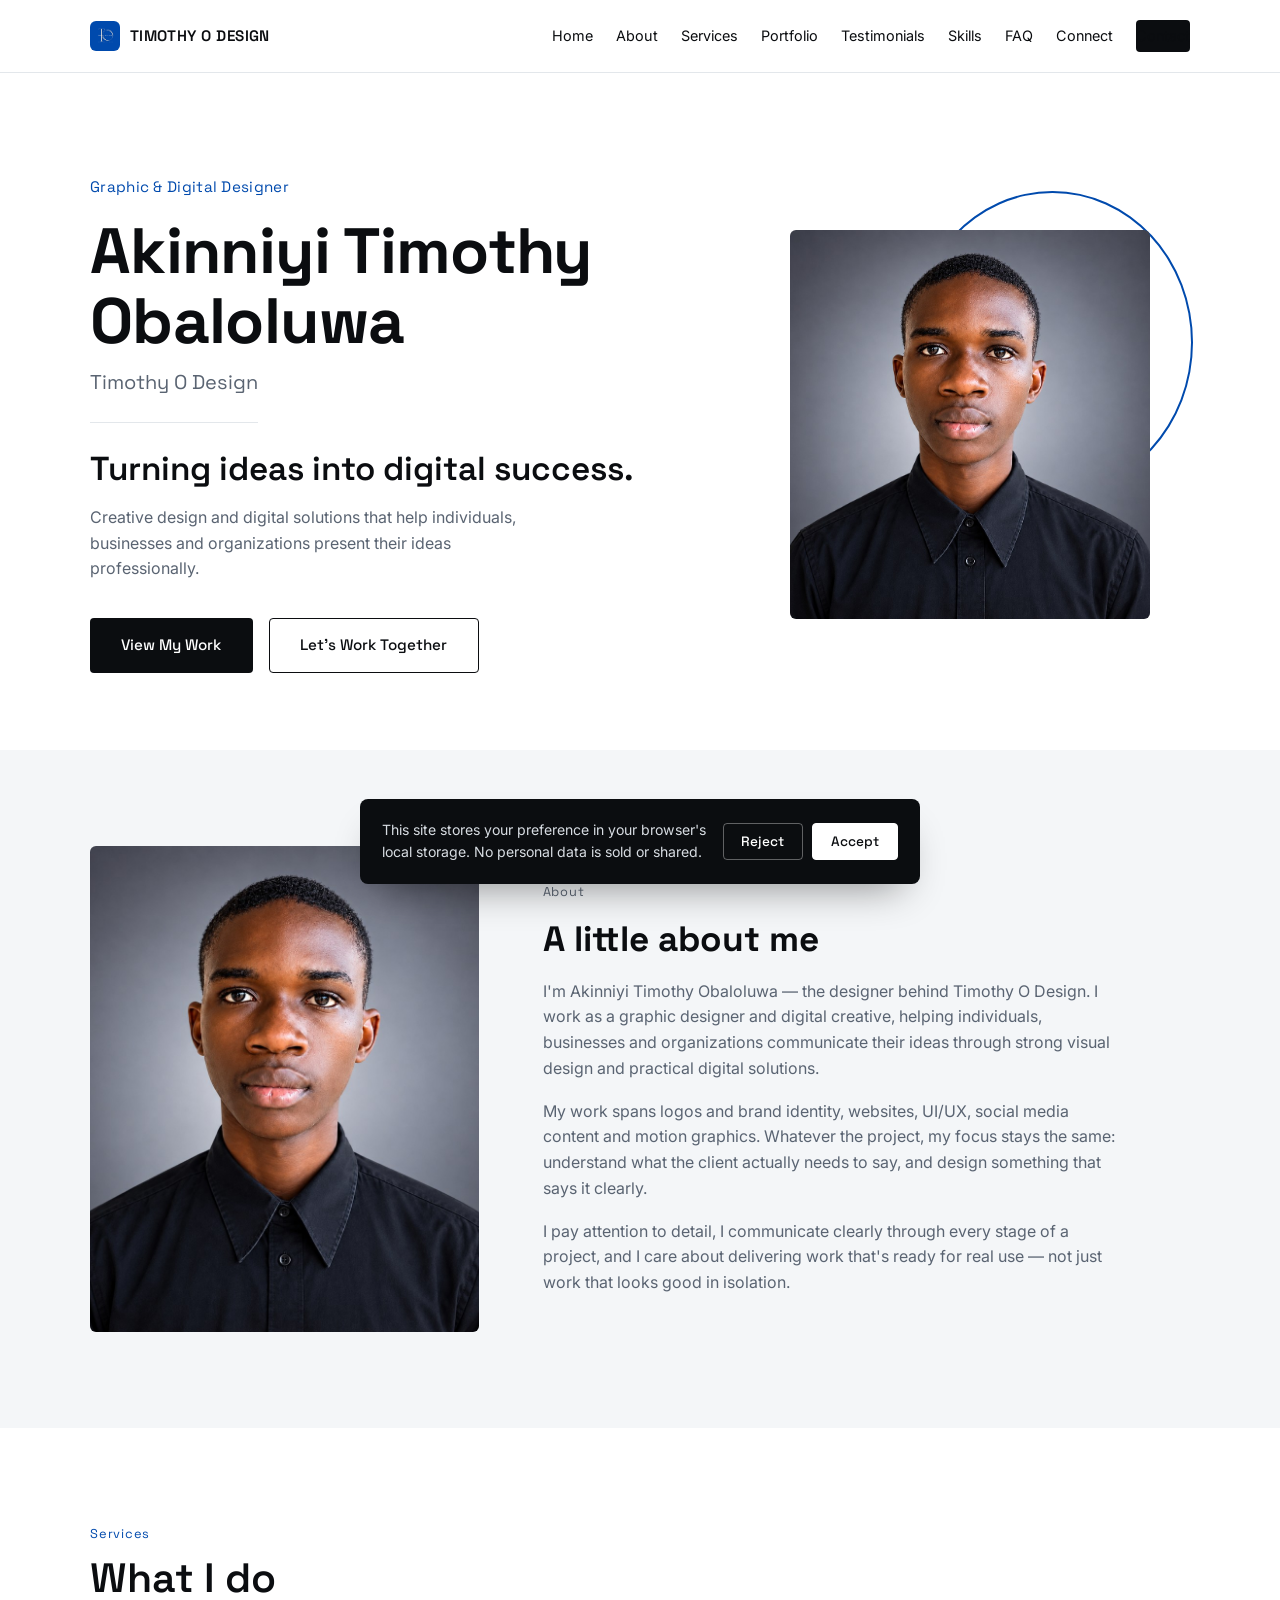
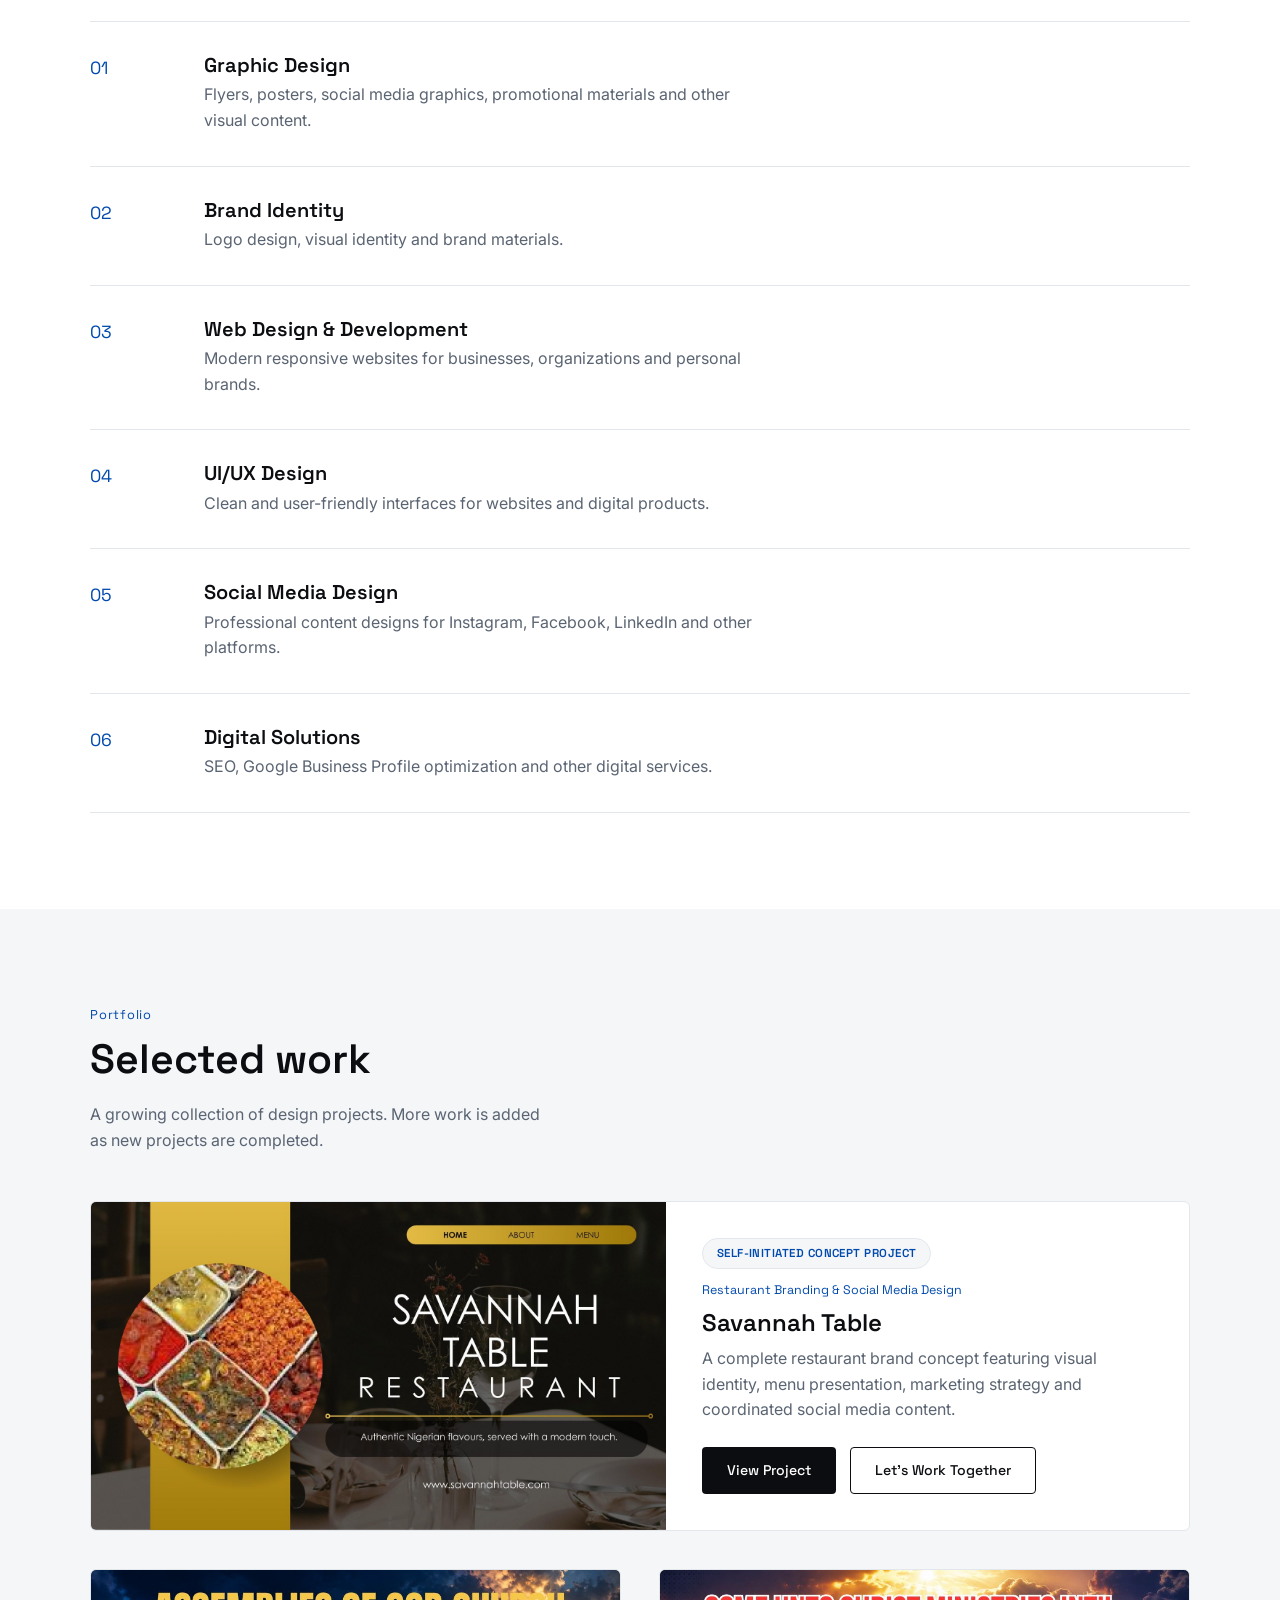
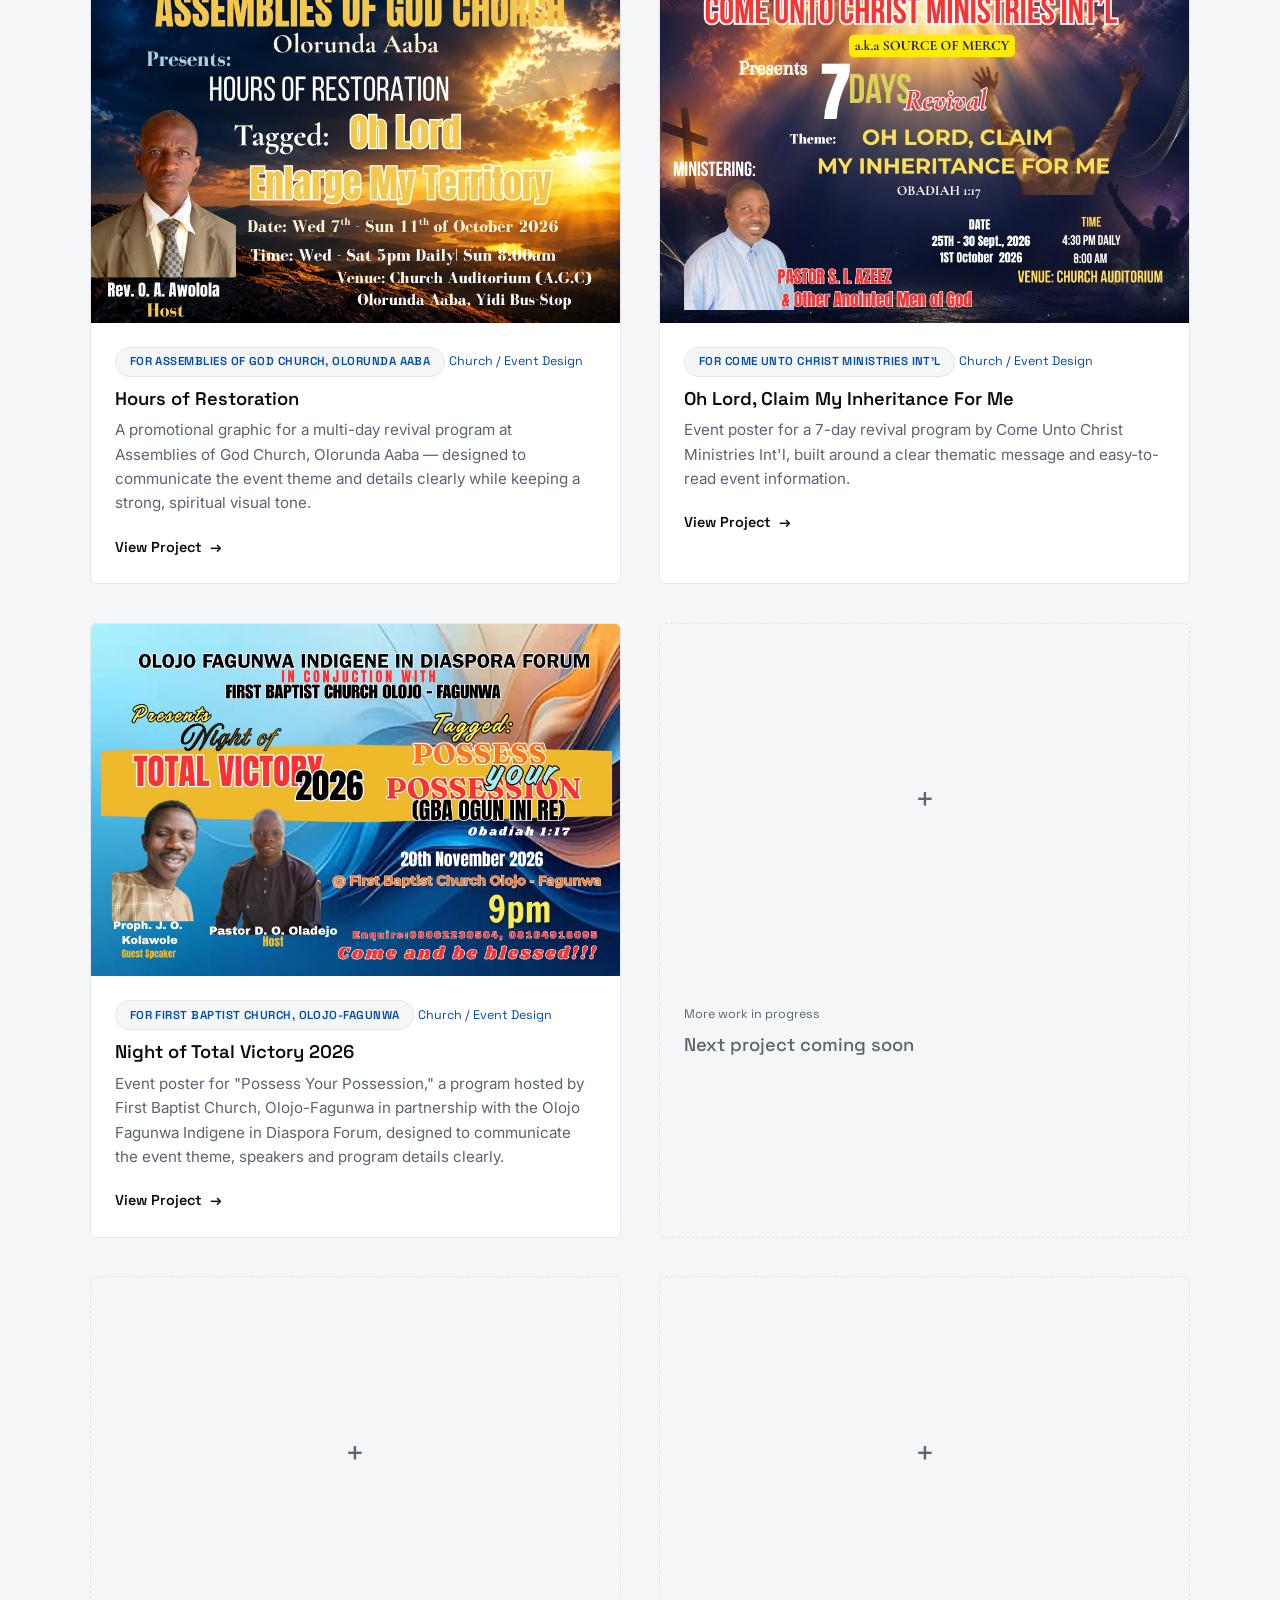
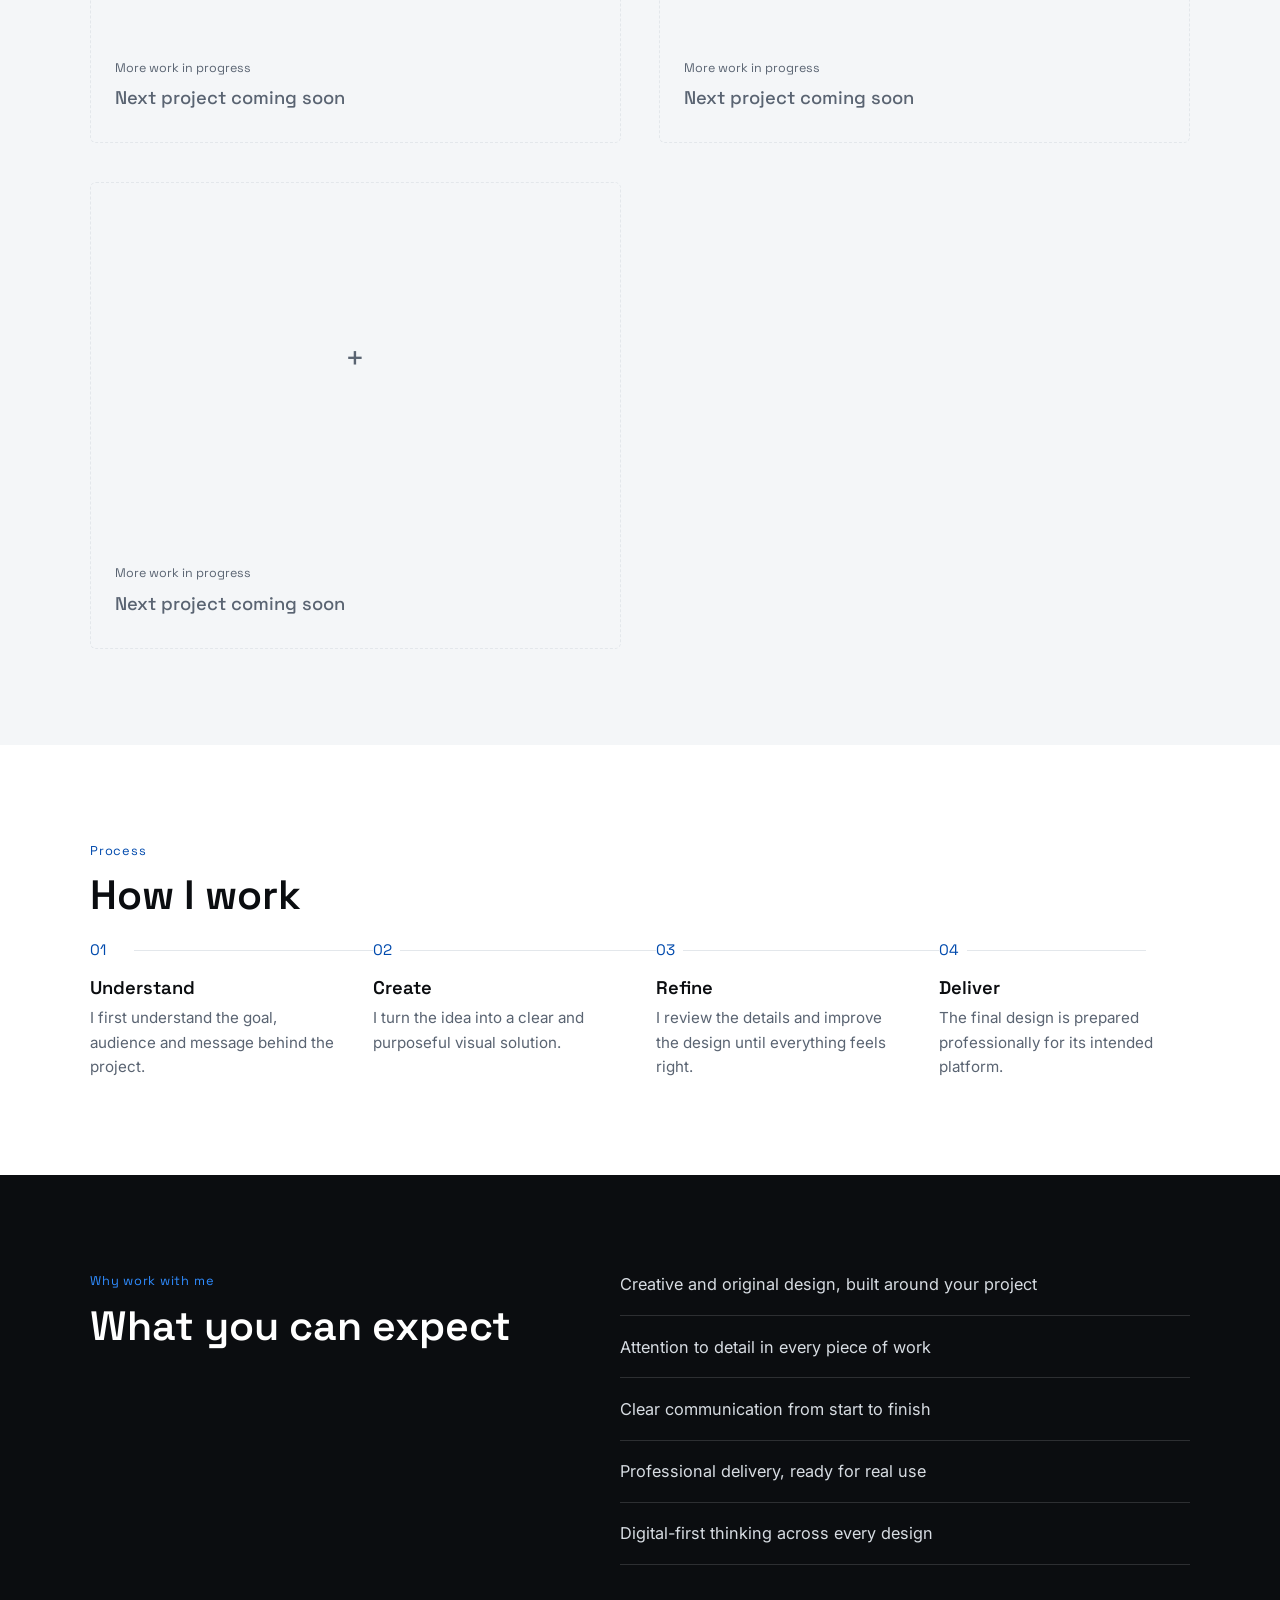
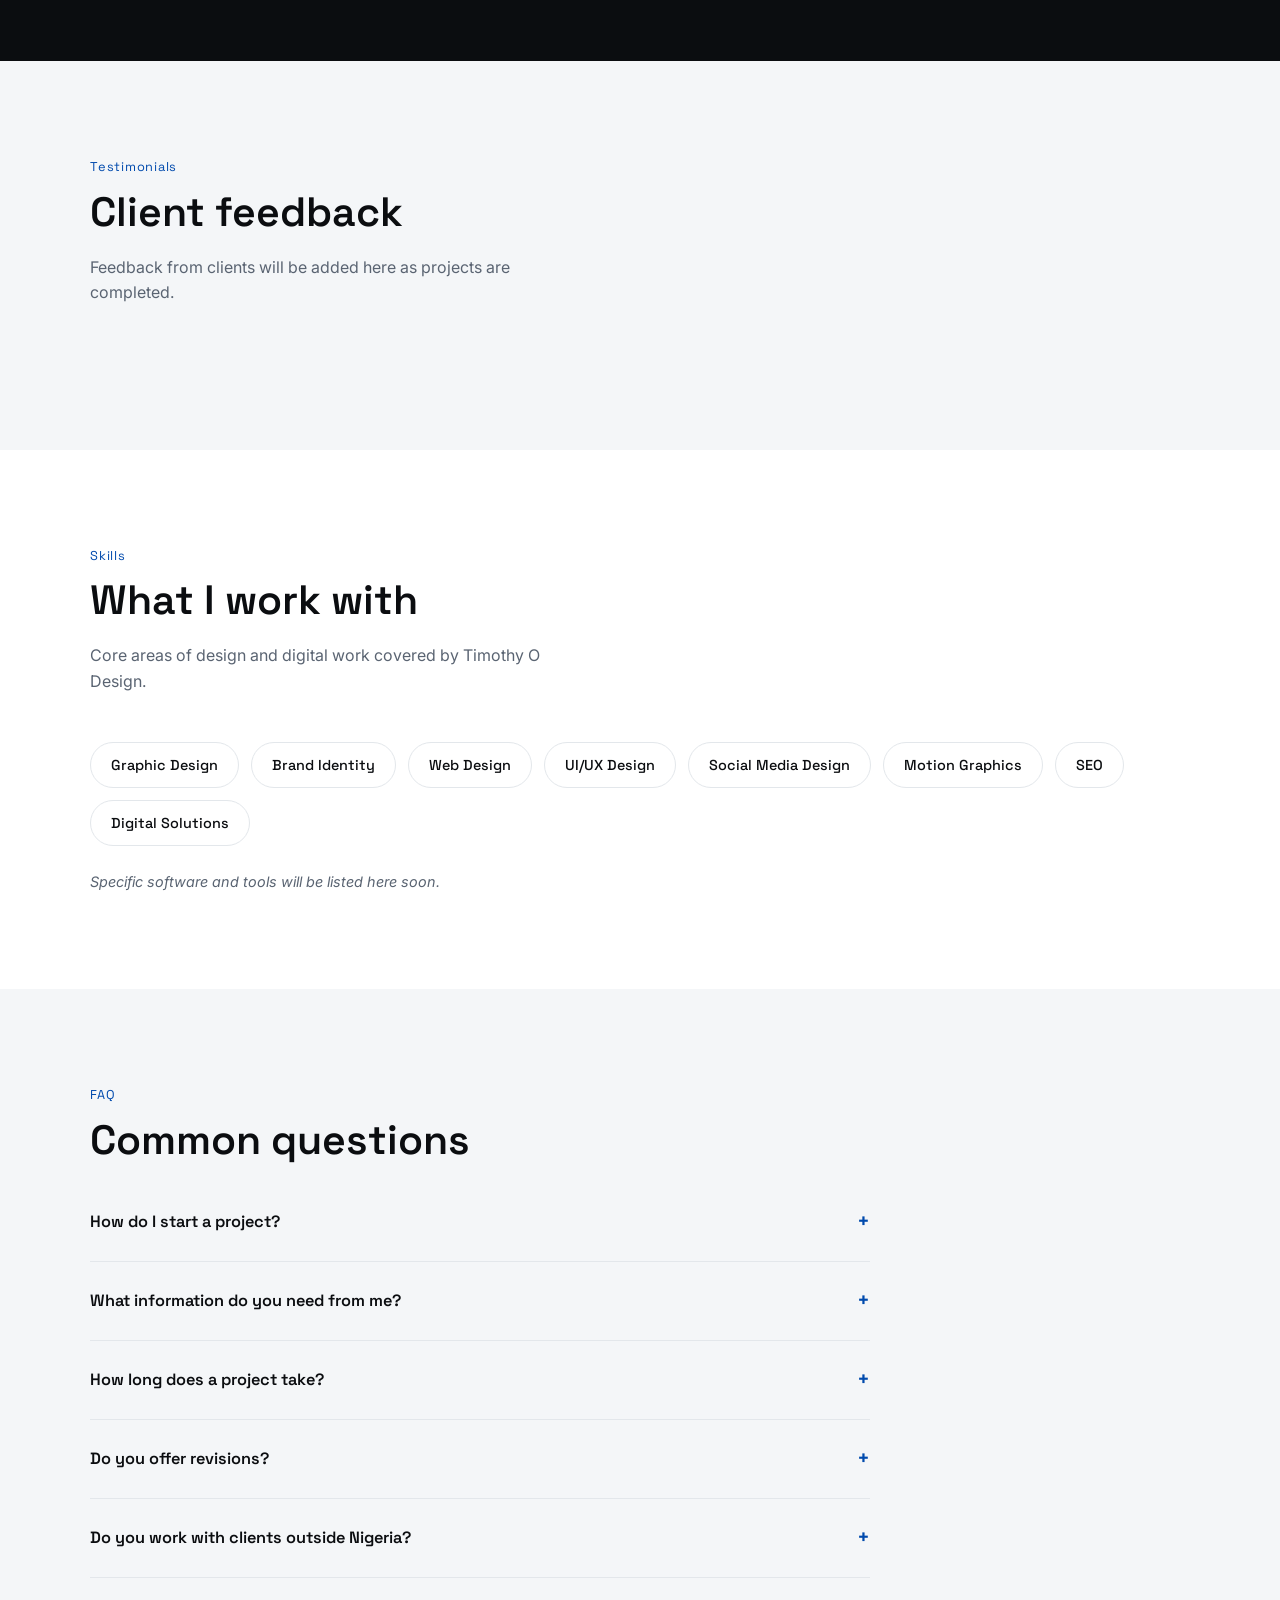
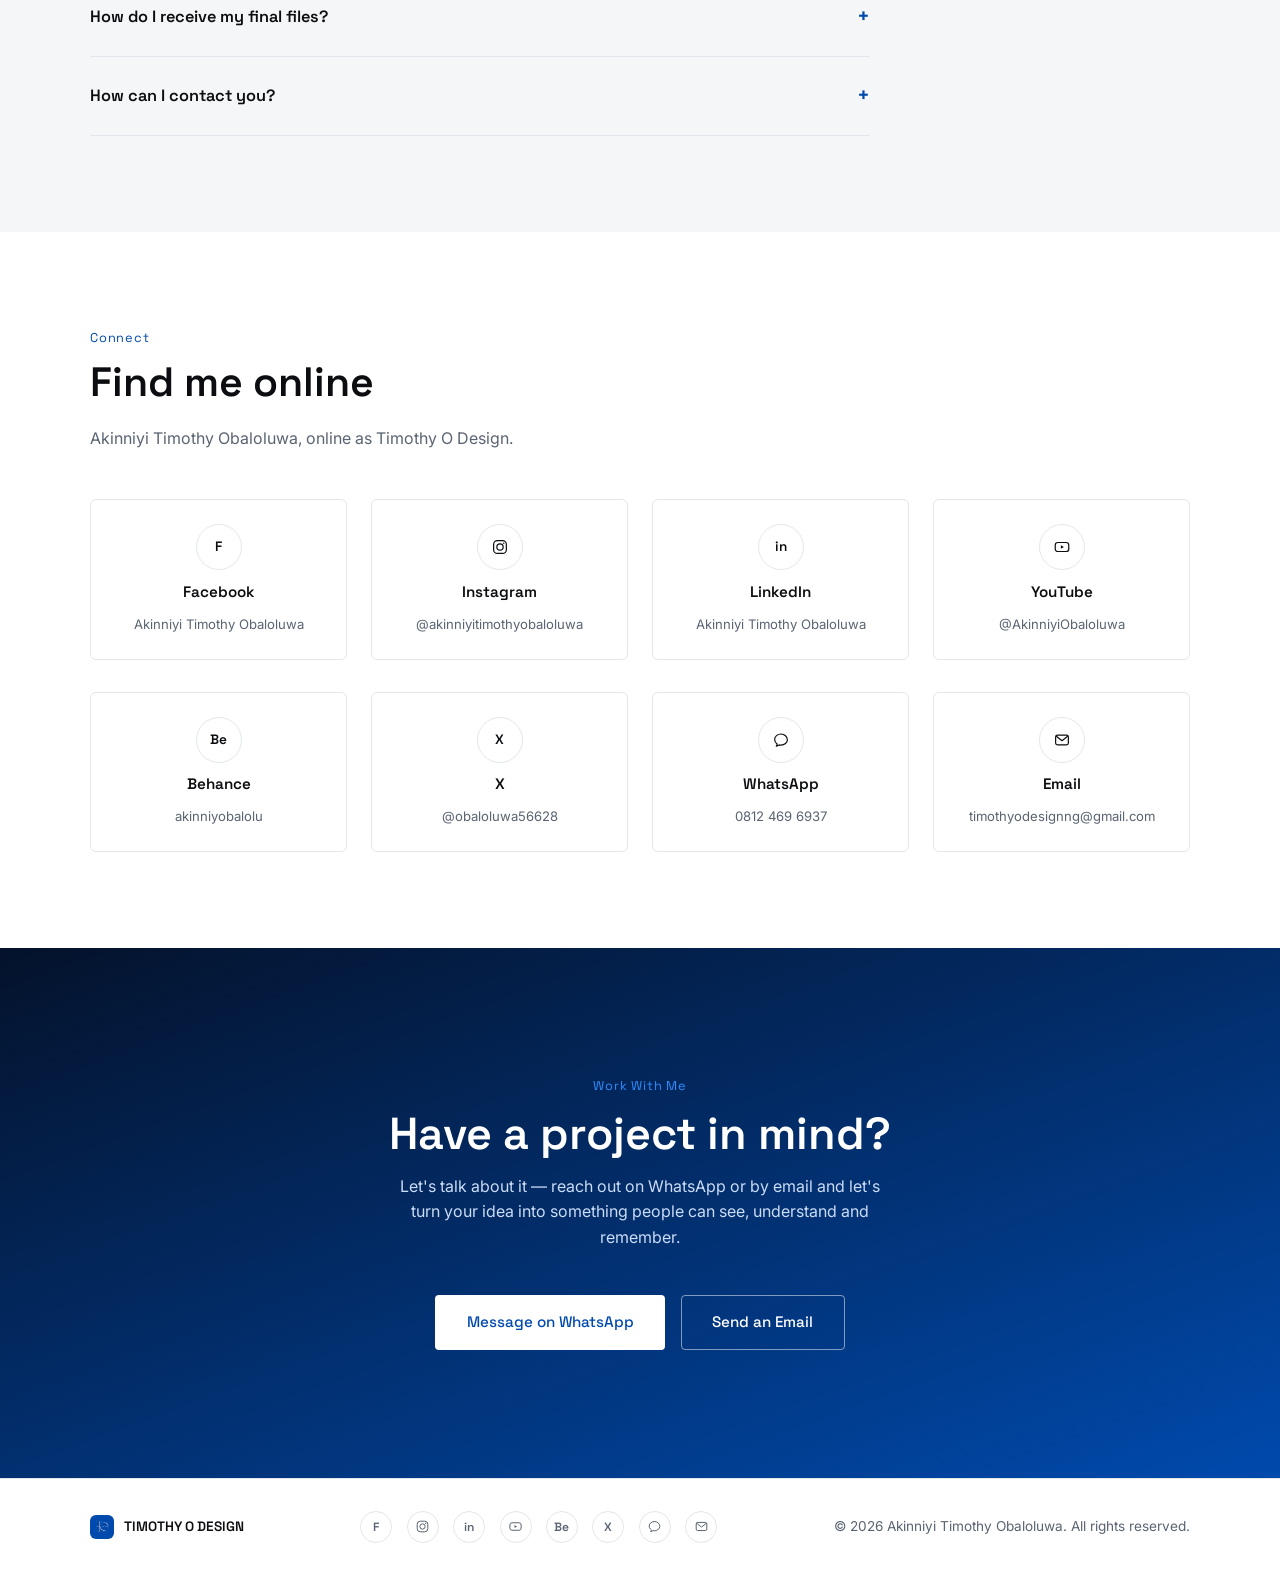
<file: index.html>
<!DOCTYPE html>
<html lang="en">
<head>
<meta charset="UTF-8">
<meta name="viewport" content="width=device-width, initial-scale=1.0">
<title>Akinniyi Timothy Obaloluwa | Timothy O Design — Graphic, Brand &amp; Web Designer</title>
<meta name="description" content="Timothy O Design is the design studio of Akinniyi Timothy Obaloluwa, a graphic designer, brand identity designer, web designer and UI/UX designer based in Nigeria, working with clients locally and internationally.">
<meta name="author" content="Akinniyi Timothy Obaloluwa">

<!-- Canonical — replace https://yourdomain.com with your live domain once the site is deployed -->
<link rel="canonical" href="https://yourdomain.com/">

<!-- Open Graph / social sharing preview -->
<meta property="og:type" content="website">
<meta property="og:title" content="Akinniyi Timothy Obaloluwa | Timothy O Design">
<meta property="og:description" content="Graphic design, brand identity, web design and UI/UX by Akinniyi Timothy Obaloluwa — Timothy O Design.">
<meta property="og:url" content="https://yourdomain.com/">
<meta property="og:image" content="https://yourdomain.com/assets/images/profile.jpg">
<meta property="og:site_name" content="Timothy O Design">

<!-- Twitter / X card -->
<meta name="twitter:card" content="summary_large_image">
<meta name="twitter:title" content="Akinniyi Timothy Obaloluwa | Timothy O Design">
<meta name="twitter:description" content="Graphic design, brand identity, web design and UI/UX by Akinniyi Timothy Obaloluwa — Timothy O Design.">
<meta name="twitter:image" content="https://yourdomain.com/assets/images/profile.jpg">

<link rel="icon" href="assets/images/logo.png" type="image/png">

<link rel="preconnect" href="https://fonts.googleapis.com">
<link rel="preconnect" href="https://fonts.gstatic.com" crossorigin>
<link href="https://fonts.googleapis.com/css2?family=Space+Grotesk:wght@400;500;600;700&family=Inter:wght@400;500;600&display=swap" rel="stylesheet">

<link rel="stylesheet" href="css/style.css?v=20261008-3">

<!-- Structured data for search engines -->
<script type="application/ld+json">
{
  "@context": "https://schema.org",
  "@type": "Person",
  "name": "Akinniyi Timothy Obaloluwa",
  "alternateName": "Timothy O Design",
  "jobTitle": "Graphic Designer & Digital Designer",
  "url": "https://yourdomain.com/",
  "image": "https://yourdomain.com/assets/images/profile.jpg",
  "email": "mailto:timothyodesignng@gmail.com",
  "sameAs": [
    "https://web.facebook.com/profile.php?id=61568754655822",
    "https://instagram.com/akinniyitimothyobaloluwa",
    "https://www.linkedin.com/in/akinniyi-o-2a2a81395",
    "https://www.youtube.com/@AkinniyiObaloluwa",
    "https://www.behance.net/akinniyobalolu",
    "https://x.com/obaloluwa56628"
  ]
}
</script>
</head>
<body>

<a class="skip-link" href="#main">Skip to content</a>

<!-- Icon sprite — used by social badges in Connect, Contact and Footer -->
<svg style="display:none" aria-hidden="true">
  <symbol id="icon-instagram" viewBox="0 0 24 24">
    <rect x="3.5" y="3.5" width="17" height="17" rx="5" fill="none" stroke="currentColor" stroke-width="1.6"/>
    <circle cx="12" cy="12" r="4.2" fill="none" stroke="currentColor" stroke-width="1.6"/>
    <circle cx="17" cy="7" r="1" fill="currentColor" stroke="none"/>
  </symbol>
  <symbol id="icon-youtube" viewBox="0 0 24 24">
    <rect x="3" y="6" width="18" height="12" rx="3.5" fill="none" stroke="currentColor" stroke-width="1.6"/>
    <path d="M10.5 9.7v4.6l4-2.3-4-2.3z" fill="currentColor" stroke="none"/>
  </symbol>
  <symbol id="icon-mail" viewBox="0 0 24 24">
    <rect x="3.5" y="5.5" width="17" height="13" rx="2.5" fill="none" stroke="currentColor" stroke-width="1.6"/>
    <path d="M4.5 7l7.5 6 7.5-6" fill="none" stroke="currentColor" stroke-width="1.6" stroke-linecap="round" stroke-linejoin="round"/>
  </symbol>
  <symbol id="icon-chat" viewBox="0 0 24 24">
    <path d="M12 4c-4.7 0-8.5 3.3-8.5 7.3 0 2.4 1.3 4.5 3.4 5.9-.1 1-.5 2-1.2 2.9 1.4-.2 2.7-.7 3.8-1.5 0.8 0.2 1.6 0.3 2.5 0.3 4.7 0 8.5-3.3 8.5-7.3S16.7 4 12 4z" fill="none" stroke="currentColor" stroke-width="1.6" stroke-linejoin="round"/>
  </symbol>
</svg>

<!-- ============ NAV ============ -->
<header class="site-header" id="site-header">
  <div class="wrap header-inner">
    <a href="#home" class="brand" aria-label="Timothy O Design — home">
      <img src="assets/images/logo.png" alt="Timothy O Design logo" class="brand-mark">
      <span class="brand-name">TIMOTHY O DESIGN</span>
    </a>

    <nav class="main-nav" id="main-nav" aria-label="Primary">
      <a href="#home">Home</a>
      <a href="#about">About</a>
      <a href="#services">Services</a>
      <a href="#portfolio">Portfolio</a>
      <a href="#testimonials">Testimonials</a>
      <a href="#skills">Skills</a>
      <a href="#faq">FAQ</a>
      <a href="#connect">Connect</a>
      <a href="#contact" class="nav-cta">Contact</a>
    </nav>

    <button class="menu-toggle" id="menu-toggle" aria-expanded="false" aria-controls="main-nav" aria-label="Toggle menu">
      <span></span><span></span><span></span>
    </button>
  </div>
</header>

<main id="main">

  <!-- ============ HERO ============ -->
  <section class="hero" id="home">
    <div class="wrap hero-inner">
      <div class="hero-text">
        <p class="hero-kicker">Graphic &amp; Digital Designer</p>
        <h1 class="hero-name">
          Akinniyi Timothy<br>Obaloluwa
        </h1>
        <p class="hero-brand">Timothy O Design</p>
        <h2 class="hero-headline">Turning ideas into digital success.</h2>
        <p class="hero-sub">Creative design and digital solutions that help individuals, businesses and organizations present their ideas professionally.</p>
        <div class="hero-actions">
          <a href="#portfolio" class="btn btn-primary">View My Work</a>
          <a href="#contact" class="btn btn-outline">Let's Work Together</a>
        </div>
      </div>

      <div class="hero-visual">
        <div class="hero-ring" aria-hidden="true"></div>
        <div class="hero-photo">
          <img src="assets/images/profile.jpg" alt="Akinniyi Timothy Obaloluwa, graphic and digital designer at Timothy O Design">
        </div>
      </div>
    </div>
  </section>

  <!-- ============ ABOUT ============ -->
  <section class="about" id="about">
    <div class="wrap about-inner">
      <div class="about-image">
        <img src="assets/images/profile.jpg" alt="Akinniyi Timothy Obaloluwa">
      </div>
      <div class="about-text">
        <p class="section-label">About</p>
        <h2>A little about me</h2>
        <p>I'm Akinniyi Timothy Obaloluwa — the designer behind Timothy O Design. I work as a graphic designer and digital creative, helping individuals, businesses and organizations communicate their ideas through strong visual design and practical digital solutions.</p>
        <p>My work spans logos and brand identity, websites, UI/UX, social media content and motion graphics. Whatever the project, my focus stays the same: understand what the client actually needs to say, and design something that says it clearly.</p>
        <p>I pay attention to detail, I communicate clearly through every stage of a project, and I care about delivering work that's ready for real use — not just work that looks good in isolation.</p>
      </div>
    </div>
  </section>

  <!-- ============ SERVICES ============ -->
  <section class="services" id="services">
    <div class="wrap">
      <p class="section-label">Services</p>
      <h2 class="section-title">What I do</h2>

      <div class="services-list">

        <article class="service-row">
          <span class="service-index">01</span>
          <div class="service-body">
            <h3>Graphic Design</h3>
            <p>Flyers, posters, social media graphics, promotional materials and other visual content.</p>
          </div>
        </article>

        <article class="service-row">
          <span class="service-index">02</span>
          <div class="service-body">
            <h3>Brand Identity</h3>
            <p>Logo design, visual identity and brand materials.</p>
          </div>
        </article>

        <article class="service-row">
          <span class="service-index">03</span>
          <div class="service-body">
            <h3>Web Design &amp; Development</h3>
            <p>Modern responsive websites for businesses, organizations and personal brands.</p>
          </div>
        </article>

        <article class="service-row">
          <span class="service-index">04</span>
          <div class="service-body">
            <h3>UI/UX Design</h3>
            <p>Clean and user-friendly interfaces for websites and digital products.</p>
          </div>
        </article>

        <article class="service-row">
          <span class="service-index">05</span>
          <div class="service-body">
            <h3>Social Media Design</h3>
            <p>Professional content designs for Instagram, Facebook, LinkedIn and other platforms.</p>
          </div>
        </article>

        <article class="service-row">
          <span class="service-index">06</span>
          <div class="service-body">
            <h3>Digital Solutions</h3>
            <p>SEO, Google Business Profile optimization and other digital services.</p>
          </div>
        </article>

      </div>
    </div>
  </section>

  <!-- ============ PORTFOLIO ============ -->
  <section class="portfolio" id="portfolio">
    <div class="wrap">
      <p class="section-label">Portfolio</p>
      <h2 class="section-title">Selected work</h2>
      <p class="section-intro">A growing collection of design projects. More work is added as new projects are completed.</p>

      <div class="portfolio-grid">

        <article class="project-card project-card--featured">
          <div class="project-image project-image--featured">
            <img src="assets/images/savannah-table/cover.jpg" alt="Savannah Table restaurant brand concept — cover slide with logo and tagline">
          </div>
          <div class="project-info">
            <span class="project-tag">Self-Initiated Concept Project</span>
            <span class="project-category">Restaurant Branding &amp; Social Media Design</span>
            <h3>Savannah Table</h3>
            <p>A complete restaurant brand concept featuring visual identity, menu presentation, marketing strategy and coordinated social media content.</p>

            <div class="project-actions">
              <a href="savannah-table.html" class="btn btn-primary">View Project</a>
              <a href="#contact" class="btn btn-outline">Let's Work Together</a>
            </div>
          </div>
        </article>

        <article class="project-card">
          <div class="project-image">
            <img src="assets/images/poster-hours-of-restoration.jpg" alt="Hours of Restoration revival event poster for Assemblies of God Church, Olorunda Aaba">
          </div>
          <div class="project-info">
            <span class="project-tag">For Assemblies of God Church, Olorunda Aaba</span>
            <span class="project-category">Church / Event Design</span>
            <h3>Hours of Restoration</h3>
            <p>A promotional graphic for a multi-day revival program at Assemblies of God Church, Olorunda Aaba — designed to communicate the event theme and details clearly while keeping a strong, spiritual visual tone.</p>

            <a href="hours-of-restoration.html" class="project-link">
              <span>View Project</span>
              <span class="project-link-arrow" aria-hidden="true">&rarr;</span>
            </a>
          </div>
        </article>

        <article class="project-card">
          <div class="project-image">
            <img src="assets/images/poster-come-unto-christ.jpg" alt="Oh Lord, Claim My Inheritance For Me revival event poster for Come Unto Christ Ministries International">
          </div>
          <div class="project-info">
            <span class="project-tag">For Come Unto Christ Ministries Int'l</span>
            <span class="project-category">Church / Event Design</span>
            <h3>Oh Lord, Claim My Inheritance For Me</h3>
            <p>Event poster for a 7-day revival program by Come Unto Christ Ministries Int'l, built around a clear thematic message and easy-to-read event information.</p>

            <a href="come-unto-christ.html" class="project-link">
              <span>View Project</span>
              <span class="project-link-arrow" aria-hidden="true">&rarr;</span>
            </a>
          </div>
        </article>

        <article class="project-card">
          <div class="project-image">
            <img src="assets/images/poster-night-of-total-victory.jpg" alt="Night of Total Victory 2026 event poster for First Baptist Church, Olojo-Fagunwa">
          </div>
          <div class="project-info">
            <span class="project-tag">For First Baptist Church, Olojo-Fagunwa</span>
            <span class="project-category">Church / Event Design</span>
            <h3>Night of Total Victory 2026</h3>
            <p>Event poster for "Possess Your Possession," a program hosted by First Baptist Church, Olojo-Fagunwa in partnership with the Olojo Fagunwa Indigene in Diaspora Forum, designed to communicate the event theme, speakers and program details clearly.</p>

            <a href="night-of-total-victory.html" class="project-link">
              <span>View Project</span>
              <span class="project-link-arrow" aria-hidden="true">&rarr;</span>
            </a>
          </div>
        </article>

        <!-- Placeholder slots for future projects -->
        <article class="project-card project-card--empty">
          <div class="project-placeholder">
            <span>+</span>
          </div>
          <div class="project-info">
            <span class="project-category">More work in progress</span>
            <h3>Next project coming soon</h3>
          </div>
        </article>

        <article class="project-card project-card--empty">
          <div class="project-placeholder">
            <span>+</span>
          </div>
          <div class="project-info">
            <span class="project-category">More work in progress</span>
            <h3>Next project coming soon</h3>
          </div>
        </article>

        <article class="project-card project-card--empty">
          <div class="project-placeholder">
            <span>+</span>
          </div>
          <div class="project-info">
            <span class="project-category">More work in progress</span>
            <h3>Next project coming soon</h3>
          </div>
        </article>

        <article class="project-card project-card--empty">
          <div class="project-placeholder">
            <span>+</span>
          </div>
          <div class="project-info">
            <span class="project-category">More work in progress</span>
            <h3>Next project coming soon</h3>
          </div>
        </article>

      </div>
    </div>
  </section>

  <!-- ============ APPROACH ============ -->
  <section class="approach" id="approach">
    <div class="wrap">
      <p class="section-label">Process</p>
      <h2 class="section-title">How I work</h2>

      <div class="approach-steps">
        <div class="approach-step">
          <span class="approach-number">01</span>
          <h3>Understand</h3>
          <p>I first understand the goal, audience and message behind the project.</p>
        </div>
        <div class="approach-step">
          <span class="approach-number">02</span>
          <h3>Create</h3>
          <p>I turn the idea into a clear and purposeful visual solution.</p>
        </div>
        <div class="approach-step">
          <span class="approach-number">03</span>
          <h3>Refine</h3>
          <p>I review the details and improve the design until everything feels right.</p>
        </div>
        <div class="approach-step">
          <span class="approach-number">04</span>
          <h3>Deliver</h3>
          <p>The final design is prepared professionally for its intended platform.</p>
        </div>
      </div>
    </div>
  </section>

  <!-- ============ WHY WORK WITH ME ============ -->
  <section class="why" id="why">
    <div class="wrap why-inner">
      <div class="why-text">
        <p class="section-label">Why work with me</p>
        <h2 class="section-title">What you can expect</h2>
      </div>
      <ul class="why-list">
        <li>Creative and original design, built around your project</li>
        <li>Attention to detail in every piece of work</li>
        <li>Clear communication from start to finish</li>
        <li>Professional delivery, ready for real use</li>
        <li>Digital-first thinking across every design</li>
      </ul>
    </div>
  </section>

  <!-- ============ TESTIMONIALS ============ -->
  <section class="testimonials" id="testimonials">
    <div class="wrap">
      <p class="section-label">Testimonials</p>
      <h2 class="section-title">Client feedback</h2>
      <p class="section-intro">Feedback from clients will be added here as projects are completed.</p>

    </div>
  </section>

  <!-- ============ SKILLS ============ -->
  <section class="skills" id="skills">
    <div class="wrap">
      <p class="section-label">Skills</p>
      <h2 class="section-title">What I work with</h2>
      <p class="section-intro">Core areas of design and digital work covered by Timothy O Design.</p>

      <ul class="skills-grid">
        <li class="skill-pill">Graphic Design</li>
        <li class="skill-pill">Brand Identity</li>
        <li class="skill-pill">Web Design</li>
        <li class="skill-pill">UI/UX Design</li>
        <li class="skill-pill">Social Media Design</li>
        <li class="skill-pill">Motion Graphics</li>
        <li class="skill-pill">SEO</li>
        <li class="skill-pill">Digital Solutions</li>
      </ul>

      <p class="skills-note">Specific software and tools will be listed here soon.</p>
    </div>
  </section>

  <!-- ============ FAQ ============ -->
  <section class="faq" id="faq">
    <div class="wrap">
      <p class="section-label">FAQ</p>
      <h2 class="section-title">Common questions</h2>

      <div class="faq-list">

        <details class="faq-item">
          <summary>How do I start a project?</summary>
          <p>Reach out via WhatsApp or email with a short description of what you need, and we'll take it from there.</p>
        </details>

        <details class="faq-item">
          <summary>What information do you need from me?</summary>
          <p>It depends on the project, but generally I'll need your goals for the project, any existing brand materials, and examples of styles you like.</p>
        </details>

        <details class="faq-item">
          <summary>How long does a project take?</summary>
          <p>Timelines vary depending on the scope and complexity of the project. Once we've discussed the details, I'll give you a realistic timeframe before we begin.</p>
        </details>

        <details class="faq-item">
          <summary>Do you offer revisions?</summary>
          <p>Yes. Refining the design together is part of my process, as outlined in the "How I Work" section above.</p>
        </details>

        <details class="faq-item">
          <summary>Do you work with clients outside Nigeria?</summary>
          <p>Yes, I work with clients locally and internationally. Communication and file delivery are handled digitally.</p>
        </details>

        <details class="faq-item">
          <summary>How do I receive my final files?</summary>
          <p>Final files are delivered digitally, in the format that best suits their intended use — print-ready files, web-ready assets, or source files.</p>
        </details>

        <details class="faq-item">
          <summary>How can I contact you?</summary>
          <p>You can reach me directly via WhatsApp or email, or find all my platforms in the Connect section below.</p>
        </details>

      </div>
    </div>
  </section>

  <!-- ============ CONNECT ============ -->
  <section class="connect" id="connect">
    <div class="wrap">
      <p class="section-label">Connect</p>
      <h2 class="section-title">Find me online</h2>
      <p class="section-intro">Akinniyi Timothy Obaloluwa, online as Timothy O Design.</p>

      <div class="social-grid">

        <a href="https://web.facebook.com/profile.php?id=61568754655822" class="social-item" target="_blank" rel="noopener" aria-label="Facebook — Akinniyi Timothy Obaloluwa">
          <span class="social-badge"><span class="social-letters">F</span></span>
          <span class="social-name">Facebook</span>
          <span class="social-handle">Akinniyi Timothy Obaloluwa</span>
        </a>

        <a href="https://instagram.com/akinniyitimothyobaloluwa" class="social-item" target="_blank" rel="noopener" aria-label="Instagram — akinniyitimothyobaloluwa">
          <span class="social-badge"><svg class="social-icon"><use href="#icon-instagram"/></svg></span>
          <span class="social-name">Instagram</span>
          <span class="social-handle">@akinniyitimothyobaloluwa</span>
        </a>

        <a href="https://www.linkedin.com/in/akinniyi-o-2a2a81395" class="social-item" target="_blank" rel="noopener" aria-label="LinkedIn — Akinniyi Timothy Obaloluwa">
          <span class="social-badge"><span class="social-letters">in</span></span>
          <span class="social-name">LinkedIn</span>
          <span class="social-handle">Akinniyi Timothy Obaloluwa</span>
        </a>

        <a href="https://www.youtube.com/@AkinniyiObaloluwa" class="social-item" target="_blank" rel="noopener" aria-label="YouTube — @AkinniyiObaloluwa">
          <span class="social-badge"><svg class="social-icon"><use href="#icon-youtube"/></svg></span>
          <span class="social-name">YouTube</span>
          <span class="social-handle">@AkinniyiObaloluwa</span>
        </a>

        <a href="https://www.behance.net/akinniyobalolu" class="social-item" target="_blank" rel="noopener" aria-label="Behance — akinniyobalolu">
          <span class="social-badge"><span class="social-letters">Be</span></span>
          <span class="social-name">Behance</span>
          <span class="social-handle">akinniyobalolu</span>
        </a>

        <a href="https://x.com/obaloluwa56628" class="social-item" target="_blank" rel="noopener" aria-label="X — @obaloluwa56628">
          <span class="social-badge"><span class="social-letters">X</span></span>
          <span class="social-name">X</span>
          <span class="social-handle">@obaloluwa56628</span>
        </a>

        <a href="https://wa.me/2348124696937" class="social-item" target="_blank" rel="noopener" aria-label="WhatsApp — 0812 469 6937">
          <span class="social-badge"><svg class="social-icon"><use href="#icon-chat"/></svg></span>
          <span class="social-name">WhatsApp</span>
          <span class="social-handle">0812 469 6937</span>
        </a>

        <a href="mailto:timothyodesignng@gmail.com" class="social-item" aria-label="Email — timothyodesignng@gmail.com">
          <span class="social-badge"><svg class="social-icon"><use href="#icon-mail"/></svg></span>
          <span class="social-name">Email</span>
          <span class="social-handle">timothyodesignng@gmail.com</span>
        </a>

      </div>
    </div>
  </section>

  <!-- ============ CONTACT / WORK WITH ME ============ -->
  <section class="contact" id="contact">
    <div class="wrap contact-inner">
      <p class="section-label section-label--light">Work With Me</p>
      <h2 class="contact-title">Have a project in mind?</h2>
      <p class="contact-sub">Let's talk about it — reach out on WhatsApp or by email and let's turn your idea into something people can see, understand and remember.</p>

      <div class="contact-cta-actions">
        <a href="https://wa.me/2348124696937" class="btn btn-light" target="_blank" rel="noopener">Message on WhatsApp</a>
        <a href="mailto:timothyodesignng@gmail.com" class="btn btn-outline-light">Send an Email</a>
      </div>
    </div>
  </section>

</main>

<!-- ============ FOOTER ============ -->
<footer class="site-footer">
  <div class="wrap footer-inner">
    <div class="footer-brand">
      <img src="assets/images/logo.png" alt="Timothy O Design logo" class="brand-mark">
      <span>TIMOTHY O DESIGN</span>
    </div>

    <div class="footer-social" aria-label="Social media links">
      <a href="https://web.facebook.com/profile.php?id=61568754655822" target="_blank" rel="noopener" aria-label="Facebook"><span class="social-letters">F</span></a>
      <a href="https://instagram.com/akinniyitimothyobaloluwa" target="_blank" rel="noopener" aria-label="Instagram"><svg class="social-icon"><use href="#icon-instagram"/></svg></a>
      <a href="https://www.linkedin.com/in/akinniyi-o-2a2a81395" target="_blank" rel="noopener" aria-label="LinkedIn"><span class="social-letters">in</span></a>
      <a href="https://www.youtube.com/@AkinniyiObaloluwa" target="_blank" rel="noopener" aria-label="YouTube"><svg class="social-icon"><use href="#icon-youtube"/></svg></a>
      <a href="https://www.behance.net/akinniyobalolu" target="_blank" rel="noopener" aria-label="Behance"><span class="social-letters">Be</span></a>
      <a href="https://x.com/obaloluwa56628" target="_blank" rel="noopener" aria-label="X"><span class="social-letters">X</span></a>
      <a href="https://wa.me/2348124696937" target="_blank" rel="noopener" aria-label="WhatsApp"><svg class="social-icon"><use href="#icon-chat"/></svg></a>
      <a href="mailto:timothyodesignng@gmail.com" aria-label="Email"><svg class="social-icon"><use href="#icon-mail"/></svg></a>
    </div>

    <p class="footer-copy">&copy; <span id="year"></span> Akinniyi Timothy Obaloluwa. All rights reserved.</p>
  </div>
</footer>

<!-- ============ COOKIE CONSENT ============ -->
<div class="cookie-banner" id="cookie-banner" role="dialog" aria-live="polite" aria-label="Storage notice" hidden>
  <p class="cookie-text">This site stores your preference in your browser's local storage. No personal data is sold or shared.</p>
  <div class="cookie-actions">
    <button type="button" class="cookie-btn cookie-btn-reject" id="cookie-reject">Reject</button>
    <button type="button" class="cookie-btn cookie-btn-accept" id="cookie-accept">Accept</button>
  </div>
</div>

<script src="js/script.js"></script>
</body>
</html>
</file>
<file: css/style.css>
/* ==========================================================
   TIMOTHY O DESIGN — Portfolio Stylesheet
   ========================================================== */

:root {
  /* Color */
  --ink: #0B0D10;
  --paper: #FFFFFF;
  --fog: #F4F6F8;
  --brand-blue: #004AAD;
  --sky: #2F8CFF;
  --slate: #5A6472;
  --line: #E3E7EB;
  --line-dark: rgba(255,255,255,0.14);

  /* Type */
  --font-display: 'Space Grotesk', 'Helvetica Neue', Arial, sans-serif;
  --font-body: 'Inter', 'Helvetica Neue', Arial, sans-serif;

  /* Layout */
  --wrap: 1180px;
  --gap: clamp(1.5rem, 3vw, 3rem);
  --radius: 4px;

  --ease: cubic-bezier(.4,0,.2,1);
}

/* ---------- Reset ---------- */
*, *::before, *::after { box-sizing: border-box; }
html { scroll-behavior: smooth; }
body {
  margin: 0;
  font-family: var(--font-body);
  color: var(--ink);
  background: var(--paper);
  -webkit-font-smoothing: antialiased;
  line-height: 1.6;
}
img { max-width: 100%; display: block; }
[hidden] { display: none !important; }
a { color: inherit; text-decoration: none; }
ul { margin: 0; padding: 0; list-style: none; }
h1, h2, h3 { font-family: var(--font-display); margin: 0; line-height: 1.1; }
p { margin: 0; }
button { font-family: inherit; cursor: pointer; }

@media (prefers-reduced-motion: reduce) {
  html { scroll-behavior: auto; }
  *, *::before, *::after {
    animation-duration: 0.001ms !important;
    animation-iteration-count: 1 !important;
    transition-duration: 0.001ms !important;
  }
}

.wrap {
  max-width: var(--wrap);
  margin: 0 auto;
  padding: 0 clamp(1.25rem, 4vw, 2.5rem);
}

.skip-link {
  position: absolute;
  left: -999px;
  top: 0;
  background: var(--ink);
  color: var(--paper);
  padding: 0.75rem 1.25rem;
  z-index: 1000;
}
.skip-link:focus {
  left: 1rem;
  top: 1rem;
}

:focus-visible {
  outline: 2px solid var(--sky);
  outline-offset: 3px;
}

.section-label {
  font-family: var(--font-display);
  font-size: 0.8rem;
  letter-spacing: 0.06em;
  color: var(--brand-blue);
  margin: 0 0 0.75rem;
}
.section-label--light { color: var(--sky); }

.section-title {
  font-size: clamp(1.9rem, 3.2vw, 2.6rem);
  font-weight: 600;
  margin-bottom: 1.25rem;
}

.section-intro {
  max-width: 46ch;
  color: var(--slate);
  margin-bottom: 3rem;
}

/* ---------- Buttons ---------- */
.btn {
  display: inline-flex;
  align-items: center;
  justify-content: center;
  padding: 0.9rem 1.9rem;
  font-family: var(--font-display);
  font-size: 0.95rem;
  font-weight: 500;
  border-radius: var(--radius);
  border: 1px solid transparent;
  transition: transform 0.25s var(--ease), background-color 0.25s var(--ease), color 0.25s var(--ease), border-color 0.25s var(--ease);
}
.btn-primary {
  background: var(--ink);
  color: var(--paper);
}
.btn-primary:hover {
  background: var(--brand-blue);
  transform: translateY(-2px);
}
.btn-outline {
  border-color: var(--ink);
  color: var(--ink);
}
.btn-outline:hover {
  border-color: var(--brand-blue);
  color: var(--brand-blue);
  transform: translateY(-2px);
}

/* ---------- Header / Nav ---------- */
.site-header {
  position: sticky;
  top: 0;
  z-index: 500;
  background: rgba(255,255,255,0.9);
  backdrop-filter: saturate(180%) blur(10px);
  border-bottom: 1px solid var(--line);
}
.header-inner {
  display: flex;
  align-items: center;
  justify-content: space-between;
  height: 72px;
}
.brand {
  display: flex;
  align-items: center;
  gap: 0.6rem;
}
.brand-mark {
  width: 30px;
  height: 30px;
  object-fit: contain;
  border-radius: 6px;
}
.brand-name {
  font-family: var(--font-display);
  font-weight: 600;
  font-size: 0.95rem;
  letter-spacing: 0.03em;
}

.main-nav {
  display: flex;
  align-items: center;
  gap: clamp(1rem, 1.8vw, 2rem);
}
.main-nav a {
  font-size: 0.9rem;
  color: var(--ink);
  position: relative;
  padding: 0.25rem 0;
  white-space: nowrap;
}
.main-nav a:not(.nav-cta)::after {
  content: '';
  position: absolute;
  left: 0; right: 100%;
  bottom: -2px;
  height: 1.5px;
  background: var(--brand-blue);
  transition: right 0.25s var(--ease);
}
.main-nav a:not(.nav-cta):hover::after { right: 0; }

.nav-cta {
  background: var(--ink);
  color: var(--paper);
  padding: 0.55rem 1.25rem;
  border-radius: var(--radius);
  transition: background-color 0.25s var(--ease);
}
.nav-cta:hover { background: var(--brand-blue); }

.menu-toggle {
  display: none;
  flex-direction: column;
  justify-content: center;
  gap: 5px;
  width: 40px;
  height: 40px;
  background: none;
  border: none;
  padding: 0;
}
.menu-toggle span {
  display: block;
  width: 22px;
  height: 2px;
  background: var(--ink);
  transition: transform 0.25s var(--ease), opacity 0.25s var(--ease);
  margin: 0 auto;
}
.menu-toggle.is-open span:nth-child(1) { transform: translateY(7px) rotate(45deg); }
.menu-toggle.is-open span:nth-child(2) { opacity: 0; }
.menu-toggle.is-open span:nth-child(3) { transform: translateY(-7px) rotate(-45deg); }

/* ---------- Hero ---------- */
.hero {
  padding: clamp(3.5rem, 8vw, 7rem) 0 clamp(3rem, 6vw, 5rem);
  overflow: hidden;
}
.hero-inner {
  display: grid;
  grid-template-columns: 1.15fr 0.85fr;
  align-items: center;
  gap: clamp(2rem, 5vw, 4rem);
}
.hero-kicker {
  font-family: var(--font-display);
  color: var(--brand-blue);
  font-size: 0.95rem;
  margin-bottom: 1rem;
  letter-spacing: 0.02em;
}
.hero-name {
  font-size: clamp(2.4rem, 5.4vw, 4rem);
  font-weight: 700;
  letter-spacing: -0.01em;
}
.hero-brand {
  font-family: var(--font-display);
  font-size: clamp(1rem, 1.6vw, 1.25rem);
  color: var(--slate);
  margin: 0.6rem 0 1.75rem;
  padding-bottom: 1.5rem;
  border-bottom: 1px solid var(--line);
  display: inline-block;
}
.hero-headline {
  font-size: clamp(1.5rem, 2.6vw, 2.1rem);
  font-weight: 600;
  color: var(--ink);
  margin-bottom: 1.1rem;
}
.hero-sub {
  color: var(--slate);
  max-width: 46ch;
  margin-bottom: 2.25rem;
}
.hero-actions {
  display: flex;
  flex-wrap: wrap;
  gap: 1rem;
}

.hero-visual {
  position: relative;
  justify-self: center;
  width: min(360px, 80vw);
}
.hero-ring {
  position: absolute;
  width: 78%;
  height: 78%;
  border: 2px solid var(--brand-blue);
  border-radius: 50%;
  top: -10%;
  right: -12%;
  z-index: 0;
}
.hero-photo {
  position: relative;
  z-index: 1;
  aspect-ratio: 1 / 1.08;
  overflow: hidden;
  border-radius: 6px;
  background: var(--fog);
}
.hero-photo img {
  width: 100%;
  height: 100%;
  object-fit: cover;
}

/* ---------- About ---------- */
.about {
  padding: clamp(4rem, 8vw, 6rem) 0;
  background: var(--fog);
}
.about-inner {
  display: grid;
  grid-template-columns: 0.75fr 1.25fr;
  gap: clamp(2rem, 5vw, 4rem);
  align-items: center;
}
.about-image {
  aspect-ratio: 4/5;
  overflow: hidden;
  border-radius: 6px;
}
.about-image img {
  width: 100%;
  height: 100%;
  object-fit: cover;
}
.about-text h2 { font-size: clamp(1.7rem, 3vw, 2.2rem); margin-bottom: 1.25rem; }
.about-text p {
  color: var(--slate);
  max-width: 58ch;
  margin-bottom: 1.1rem;
}
.about-text p:last-child { margin-bottom: 0; }

/* ---------- Services ---------- */
.services {
  padding: clamp(4rem, 8vw, 6rem) 0;
}
.services-list {
  border-top: 1px solid var(--line);
}
.service-row {
  display: grid;
  grid-template-columns: 90px 1fr;
  gap: 1.5rem;
  padding: 2rem 0;
  border-bottom: 1px solid var(--line);
  transition: padding-left 0.3s var(--ease);
}
.service-row:hover {
  padding-left: 0.75rem;
  background: linear-gradient(90deg, var(--fog), transparent 40%);
}
.service-index {
  font-family: var(--font-display);
  font-size: 1.1rem;
  color: var(--brand-blue);
}
.service-body h3 {
  font-size: 1.25rem;
  font-weight: 600;
  margin-bottom: 0.4rem;
}
.service-body p {
  color: var(--slate);
  max-width: 56ch;
}

/* ---------- Portfolio ---------- */
.portfolio {
  padding: clamp(4rem, 8vw, 6rem) 0;
  background: var(--fog);
}
.portfolio-grid {
  display: grid;
  grid-template-columns: repeat(2, 1fr);
  gap: clamp(1.5rem, 3vw, 2.5rem);
}
.project-card {
  background: var(--paper);
  border-radius: 6px;
  overflow: hidden;
  border: 1px solid var(--line);
  transition: transform 0.3s var(--ease), box-shadow 0.3s var(--ease);
}
.project-card:hover {
  transform: translateY(-4px);
  box-shadow: 0 18px 34px -22px rgba(11,13,16,0.35);
}
.project-image {
  aspect-ratio: 3 / 2;
  overflow: hidden;
  background: var(--ink);
}
.project-image img {
  width: 100%;
  height: 100%;
  object-fit: cover;
  transition: transform 0.5s var(--ease);
}
.project-card:hover .project-image img { transform: scale(1.04); }

.project-info { padding: 1.5rem; }
.project-category {
  display: inline-block;
  font-family: var(--font-display);
  font-size: 0.78rem;
  color: var(--brand-blue);
  margin-bottom: 0.6rem;
}
.project-info h3 {
  font-size: 1.15rem;
  font-weight: 600;
  margin-bottom: 0.6rem;
}
.project-info p {
  color: var(--slate);
  font-size: 0.95rem;
}

.project-card--empty {
  border: 1px dashed var(--line);
  background: transparent;
  box-shadow: none;
}
.project-card--empty:hover {
  transform: none;
  box-shadow: none;
}
.project-placeholder {
  aspect-ratio: 3 / 2;
  display: flex;
  align-items: center;
  justify-content: center;
  color: var(--slate);
  font-size: 2rem;
  font-family: var(--font-display);
}
.project-card--featured {
  grid-column: 1 / -1;
  display: grid;
  grid-template-columns: 1.1fr 1fr;
}
.project-image--featured {
  aspect-ratio: auto;
  height: 100%;
  min-height: 280px;
}
.project-card--featured .project-info {
  padding: 2.25rem;
  display: flex;
  flex-direction: column;
  justify-content: center;
}
.project-card--featured h3 { font-size: 1.5rem; }
.project-card--featured p { font-size: 1rem; }

.project-tag {
  display: inline-block;
  align-self: flex-start;
  font-family: var(--font-display);
  font-size: 0.72rem;
  font-weight: 600;
  letter-spacing: 0.04em;
  text-transform: uppercase;
  color: var(--brand-blue);
  background: var(--fog);
  border: 1px solid var(--line);
  border-radius: 999px;
  padding: 0.3rem 0.85rem;
  margin-bottom: 0.75rem;
}
.project-actions {
  display: flex;
  flex-wrap: wrap;
  gap: 0.85rem;
  margin-top: 1.5rem;
}
.project-actions .btn {
  padding: 0.7rem 1.5rem;
  font-size: 0.88rem;
}

.project-card--empty .project-category { color: var(--slate); }
.project-card--empty h3 { color: var(--slate); font-weight: 500; }

.project-meta {
  display: flex;
  flex-wrap: wrap;
  gap: 0.5rem 1.5rem;
  margin: 1.1rem 0 0;
  padding-top: 1.1rem;
  border-top: 1px solid var(--line);
}
.project-meta div { min-width: 0; }
.project-meta dt {
  font-family: var(--font-display);
  font-size: 0.72rem;
  letter-spacing: 0.04em;
  color: var(--brand-blue);
  margin-bottom: 0.2rem;
}
.project-meta dd {
  margin: 0;
  font-size: 0.85rem;
  color: var(--slate);
}
.project-link {
  display: inline-flex;
  align-items: center;
  gap: 0.5rem;
  margin-top: 1.25rem;
  font-family: var(--font-display);
  font-size: 0.9rem;
  font-weight: 600;
  color: var(--ink);
}
.project-link-arrow {
  transition: transform 0.25s var(--ease);
}
.project-link:hover { color: var(--brand-blue); }
.project-link:hover .project-link-arrow { transform: translateX(4px); }

.project-toggle {
  display: inline-flex;
  align-items: center;
  gap: 0.5rem;
  margin-top: 1.1rem;
  background: none;
  border: none;
  padding: 0;
  font-family: var(--font-display);
  font-size: 0.88rem;
  font-weight: 600;
  color: var(--ink);
}
.project-toggle-icon {
  display: inline-flex;
  align-items: center;
  justify-content: center;
  width: 20px;
  height: 20px;
  border: 1px solid var(--line);
  border-radius: 50%;
  font-size: 0.9rem;
  line-height: 1;
  transition: transform 0.25s var(--ease), border-color 0.25s var(--ease);
}
.project-toggle:hover .project-toggle-icon,
.project-toggle[aria-expanded="true"] .project-toggle-icon {
  border-color: var(--brand-blue);
  color: var(--brand-blue);
}
.project-toggle[aria-expanded="true"] .project-toggle-icon { transform: rotate(45deg); }
.project-detail {
  margin-top: 1rem;
  padding-top: 1rem;
  border-top: 1px solid var(--line);
}
.project-detail p {
  color: var(--slate);
  font-size: 0.9rem;
  margin-bottom: 0.6rem;
}
.project-detail p:last-child { margin-bottom: 0; }
.project-detail strong { color: var(--ink); }

/* ---------- Approach ---------- */
.approach {
  padding: clamp(4rem, 8vw, 6rem) 0;
}
.approach-steps {
  display: grid;
  grid-template-columns: repeat(4, 1fr);
  gap: 2rem;
  position: relative;
}
.approach-steps::before {
  content: '';
  position: absolute;
  top: 0.75rem;
  left: 4%;
  right: 4%;
  height: 1px;
  background: var(--line);
}
.approach-step {
  position: relative;
  padding-top: 2.5rem;
}
.approach-number {
  position: absolute;
  top: 0;
  left: 0;
  font-family: var(--font-display);
  font-size: 0.95rem;
  color: var(--brand-blue);
  background: var(--paper);
  padding-right: 0.5rem;
}
.approach-step h3 {
  font-size: 1.15rem;
  font-weight: 600;
  margin-bottom: 0.5rem;
}
.approach-step p {
  color: var(--slate);
  font-size: 0.95rem;
}

/* ---------- Why ---------- */
.why {
  padding: clamp(4rem, 8vw, 6rem) 0;
  background: var(--ink);
  color: var(--paper);
}
.why-inner {
  display: grid;
  grid-template-columns: 0.9fr 1.1fr;
  gap: clamp(2rem, 5vw, 4rem);
}
.why .section-label { color: var(--sky); }
.why .section-title { color: var(--paper); margin-bottom: 0; }
.why-list li {
  padding: 1.1rem 0;
  border-bottom: 1px solid var(--line-dark);
  color: #D7DCE2;
  font-size: 1.02rem;
}
.why-list li:first-child { padding-top: 0; }

/* ---------- Skills ---------- */
.skills {
  padding: clamp(4rem, 8vw, 6rem) 0;
}
.skills-grid {
  display: flex;
  flex-wrap: wrap;
  gap: 0.75rem;
  margin: 0 0 1.5rem;
  padding: 0;
  list-style: none;
}
.skill-pill {
  font-family: var(--font-display);
  font-size: 0.9rem;
  font-weight: 500;
  padding: 0.65rem 1.25rem;
  border: 1px solid var(--line);
  border-radius: 999px;
  transition: border-color 0.25s var(--ease), color 0.25s var(--ease), background-color 0.25s var(--ease);
}
.skill-pill:hover {
  border-color: var(--brand-blue);
  color: var(--brand-blue);
  background: var(--fog);
}
.skills-note {
  color: var(--slate);
  font-size: 0.9rem;
  font-style: italic;
}

/* ---------- FAQ ---------- */
.faq {
  padding: clamp(4rem, 8vw, 6rem) 0;
  background: var(--fog);
}
.faq-list {
  max-width: 780px;
}
.faq-item {
  border-bottom: 1px solid var(--line);
}
.faq-item summary {
  display: flex;
  align-items: center;
  justify-content: space-between;
  gap: 1rem;
  padding: 1.4rem 0;
  font-family: var(--font-display);
  font-weight: 600;
  font-size: 1.02rem;
  cursor: pointer;
  list-style: none;
}
.faq-item summary::-webkit-details-marker { display: none; }
.faq-item summary::after {
  content: '+';
  flex: none;
  font-size: 1.3rem;
  color: var(--brand-blue);
  transition: transform 0.25s var(--ease);
}
.faq-item[open] summary::after { transform: rotate(45deg); }
.faq-item p {
  color: var(--slate);
  padding: 0 0 1.4rem;
  max-width: 62ch;
}

/* ---------- Case study page ---------- */
.case-hero {
  padding: clamp(2.5rem, 6vw, 4rem) 0 clamp(2rem, 4vw, 3rem);
}
.back-link {
  display: inline-flex;
  align-items: center;
  gap: 0.4rem;
  font-family: var(--font-display);
  font-size: 0.9rem;
  color: var(--slate);
  margin-bottom: 1.75rem;
  transition: color 0.2s var(--ease);
}
.back-link:hover { color: var(--brand-blue); }

.case-title {
  font-size: clamp(2.1rem, 4.5vw, 3rem);
  font-weight: 700;
  margin: 0.75rem 0 0.4rem;
}
.case-category {
  font-family: var(--font-display);
  color: var(--slate);
  margin-bottom: 1.5rem;
}
.case-intro {
  max-width: 68ch;
  color: var(--slate);
  margin-bottom: 2rem;
}
.case-meta {
  display: grid;
  grid-template-columns: repeat(auto-fit, minmax(180px, 1fr));
  gap: 1.5rem;
  padding-top: 1.75rem;
  border-top: 1px solid var(--line);
}
.case-meta dt {
  font-family: var(--font-display);
  font-size: 0.78rem;
  letter-spacing: 0.04em;
  color: var(--brand-blue);
  margin-bottom: 0.3rem;
}
.case-meta dd {
  margin: 0;
  color: var(--slate);
  font-size: 0.95rem;
}

.case-detail {
  max-width: 68ch;
  padding-top: 1.75rem;
  margin-top: 1.75rem;
  border-top: 1px solid var(--line);
}
.case-detail h3 {
  font-size: 1.05rem;
  font-weight: 600;
  margin-bottom: 0.6rem;
}
.case-detail p {
  color: var(--slate);
}
.case-tools {
  margin: 0;
  padding: 0;
  list-style: none;
  display: flex;
  flex-direction: column;
  gap: 0.6rem;
}
.case-tools li {
  color: var(--slate);
  padding-left: 1.1rem;
  position: relative;
}
.case-tools li::before {
  content: '';
  position: absolute;
  left: 0;
  top: 0.55em;
  width: 5px;
  height: 5px;
  border-radius: 50%;
  background: var(--brand-blue);
}
.case-tools strong { color: var(--ink); }

.case-gallery {
  padding: clamp(2rem, 6vw, 4rem) 0 clamp(4rem, 8vw, 6rem);
  background: var(--fog);
}
.gallery-grid {
  display: grid;
  grid-template-columns: repeat(3, 1fr);
  gap: clamp(1.25rem, 2.5vw, 2rem);
}
.gallery-item { margin: 0; }
.gallery-trigger {
  display: block;
  width: 100%;
  padding: 0;
  border: 1px solid var(--line);
  border-radius: 6px;
  overflow: hidden;
  background: var(--paper);
  aspect-ratio: 16 / 9;
  cursor: zoom-in;
  transition: transform 0.3s var(--ease), box-shadow 0.3s var(--ease), border-color 0.3s var(--ease);
}
.gallery-trigger:hover {
  transform: translateY(-3px);
  border-color: var(--brand-blue);
  box-shadow: 0 18px 34px -24px rgba(11,13,16,0.35);
}
.gallery-trigger img {
  width: 100%;
  height: 100%;
  object-fit: cover;
}
.gallery-item figcaption {
  margin-top: 0.6rem;
  font-size: 0.85rem;
  color: var(--slate);
}

.case-single-trigger {
  display: block;
  width: 100%;
  max-width: 720px;
  margin: 0 auto;
  padding: 0;
  border: 1px solid var(--line);
  border-radius: 6px;
  overflow: hidden;
  background: var(--paper);
  cursor: zoom-in;
  transition: transform 0.3s var(--ease), box-shadow 0.3s var(--ease), border-color 0.3s var(--ease);
}
.case-single-trigger:hover {
  transform: translateY(-3px);
  border-color: var(--brand-blue);
  box-shadow: 0 20px 40px -22px rgba(11,13,16,0.35);
}
.case-single-trigger img {
  width: 100%;
  height: auto;
  display: block;
}

/* ---------- Lightbox ---------- */
.lightbox {
  position: fixed;
  inset: 0;
  z-index: 1000;
  background: rgba(6,7,9,0.92);
  display: flex;
  align-items: center;
  justify-content: center;
  padding: 2rem;
}
.lightbox img {
  max-width: 100%;
  max-height: 100%;
  border-radius: 4px;
  box-shadow: 0 30px 60px -20px rgba(0,0,0,0.6);
}
.lightbox-close {
  position: absolute;
  top: 1.25rem;
  right: 1.5rem;
  width: 42px;
  height: 42px;
  border-radius: 50%;
  border: 1px solid rgba(255,255,255,0.3);
  background: rgba(255,255,255,0.05);
  color: var(--paper);
  font-size: 1.6rem;
  line-height: 1;
  cursor: pointer;
  transition: background-color 0.2s var(--ease), border-color 0.2s var(--ease);
}
.lightbox-close:hover {
  background: rgba(255,255,255,0.15);
  border-color: var(--paper);
}

/* ---------- Social badges (shared: Connect, Contact, Footer) ---------- */
.social-icon {
  width: 18px;
  height: 18px;
  color: currentColor;
}
.social-letters {
  font-family: var(--font-display);
  font-weight: 600;
  font-size: 0.85rem;
  line-height: 1;
}

/* ---------- Testimonials ---------- */
.testimonials {
  padding: clamp(4rem, 8vw, 6rem) 0;
  background: var(--fog);
}
.testimonials-grid {
  display: grid;
  grid-template-columns: repeat(3, 1fr);
  gap: clamp(1.5rem, 3vw, 2rem);
}
.testimonial-card {
  margin: 0;
  background: var(--paper);
  border: 1px solid var(--line);
  border-radius: 6px;
  padding: 2rem 1.75rem 1.75rem;
  display: flex;
  flex-direction: column;
  transition: transform 0.3s var(--ease), box-shadow 0.3s var(--ease), border-color 0.3s var(--ease);
}
.testimonial-card:hover {
  transform: translateY(-4px);
  border-color: var(--brand-blue);
  box-shadow: 0 18px 34px -24px rgba(11,13,16,0.35);
}
.testimonial-mark {
  font-family: var(--font-display);
  font-size: 2.75rem;
  line-height: 1;
  color: var(--brand-blue);
  margin-bottom: 0.5rem;
}
.testimonial-card blockquote {
  margin: 0 0 1.5rem;
}
.testimonial-card blockquote p {
  color: var(--slate);
  font-style: italic;
}
.testimonial-card figcaption {
  display: flex;
  flex-direction: column;
  gap: 0.15rem;
  margin-top: auto;
  padding-top: 1.25rem;
  border-top: 1px solid var(--line);
}
.testimonial-name {
  font-family: var(--font-display);
  font-weight: 600;
  font-size: 0.95rem;
}
.testimonial-role {
  font-size: 0.85rem;
  color: var(--slate);
}

/* ---------- Connect ---------- */
.connect {
  padding: clamp(4rem, 8vw, 6rem) 0;
}
.social-grid {
  display: grid;
  grid-template-columns: repeat(4, 1fr);
  gap: clamp(1.5rem, 3vw, 2rem) clamp(1rem, 2vw, 1.5rem);
}
.social-item {
  display: flex;
  flex-direction: column;
  align-items: center;
  text-align: center;
  gap: 0.6rem;
  padding: 1.5rem 0.75rem;
  border: 1px solid var(--line);
  border-radius: 6px;
  transition: border-color 0.25s var(--ease), transform 0.25s var(--ease), background-color 0.25s var(--ease);
}
.social-item:hover {
  border-color: var(--brand-blue);
  background: var(--fog);
  transform: translateY(-3px);
}
.social-badge {
  width: 46px;
  height: 46px;
  display: flex;
  align-items: center;
  justify-content: center;
  border: 1px solid var(--line);
  border-radius: 50%;
  color: var(--ink);
  transition: border-color 0.25s var(--ease), color 0.25s var(--ease), background-color 0.25s var(--ease);
}
.social-item:hover .social-badge {
  border-color: var(--brand-blue);
  color: var(--brand-blue);
  background: var(--paper);
}
.social-name {
  font-family: var(--font-display);
  font-weight: 600;
  font-size: 0.95rem;
}
.social-handle {
  font-size: 0.82rem;
  color: var(--slate);
  word-break: break-word;
}

/* ---------- Contact ---------- */
.contact {
  padding: clamp(5rem, 10vw, 8rem) 0;
  background: linear-gradient(160deg, #04122B 0%, var(--brand-blue) 100%);
  color: var(--paper);
  text-align: center;
}
.contact-inner { max-width: 720px; margin: 0 auto; }
.contact-title {
  font-family: var(--font-display);
  font-size: clamp(1.9rem, 4vw, 2.8rem);
  font-weight: 600;
  margin-bottom: 1rem;
}
.contact-sub {
  color: #CBDCF6;
  max-width: 48ch;
  margin: 0 auto 2.75rem;
}
.contact-cta-actions {
  display: flex;
  flex-wrap: wrap;
  justify-content: center;
  gap: 1rem;
}
.btn-light {
  background: var(--paper);
  color: var(--brand-blue);
}
.btn-light:hover {
  background: var(--sky);
  color: var(--paper);
  transform: translateY(-2px);
}
.btn-outline-light {
  display: inline-flex;
  align-items: center;
  justify-content: center;
  padding: 0.9rem 1.9rem;
  font-family: var(--font-display);
  font-size: 0.95rem;
  font-weight: 500;
  border-radius: var(--radius);
  border: 1px solid rgba(255,255,255,0.5);
  color: var(--paper);
  transition: transform 0.25s var(--ease), border-color 0.25s var(--ease), background-color 0.25s var(--ease);
}
.btn-outline-light:hover {
  border-color: var(--paper);
  background: rgba(255,255,255,0.08);
  transform: translateY(-2px);
}

/* ---------- Footer ---------- */
.site-footer {
  padding: 2rem 0;
  border-top: 1px solid var(--line);
}
.footer-inner {
  display: flex;
  align-items: center;
  justify-content: space-between;
  flex-wrap: wrap;
  gap: 1.25rem;
}
.footer-brand {
  display: flex;
  align-items: center;
  gap: 0.6rem;
  font-family: var(--font-display);
  font-size: 0.85rem;
  font-weight: 600;
}
.footer-brand .brand-mark { width: 24px; height: 24px; }

.footer-social {
  display: flex;
  align-items: center;
  gap: 0.9rem;
  flex-wrap: wrap;
}
.footer-social a {
  width: 32px;
  height: 32px;
  display: flex;
  align-items: center;
  justify-content: center;
  border: 1px solid var(--line);
  border-radius: 50%;
  color: var(--slate);
  transition: color 0.25s var(--ease), border-color 0.25s var(--ease);
}
.footer-social a:hover {
  color: var(--brand-blue);
  border-color: var(--brand-blue);
}
.footer-social .social-icon { width: 15px; height: 15px; }
.footer-social .social-letters { font-size: 0.75rem; }

.footer-copy {
  color: var(--slate);
  font-size: 0.85rem;
  width: 100%;
  text-align: center;
  order: 3;
}

@media (min-width: 700px) {
  .footer-copy { width: auto; text-align: left; order: 0; }
}

/* ---------- Cookie consent ---------- */
.cookie-banner {
  position: fixed;
  left: 1rem;
  right: 1rem;
  bottom: 1rem;
  z-index: 1100;
  max-width: 560px;
  margin: 0 auto;
  background: var(--ink);
  color: var(--paper);
  border-radius: 8px;
  padding: 1.25rem 1.4rem;
  display: flex;
  flex-wrap: wrap;
  align-items: center;
  gap: 1rem;
  box-shadow: 0 20px 40px -18px rgba(0,0,0,0.45);
}
.cookie-text {
  flex: 1 1 260px;
  font-size: 0.88rem;
  color: #D7DCE2;
}
.cookie-actions {
  display: flex;
  gap: 0.6rem;
  flex: none;
}
.cookie-btn {
  font-family: var(--font-display);
  font-size: 0.85rem;
  font-weight: 500;
  padding: 0.55rem 1.1rem;
  border-radius: var(--radius);
  border: 1px solid rgba(255,255,255,0.35);
  background: none;
  color: var(--paper);
  transition: background-color 0.25s var(--ease), border-color 0.25s var(--ease);
}
.cookie-btn-accept {
  background: var(--paper);
  color: var(--ink);
  border-color: var(--paper);
}
.cookie-btn-accept:hover { background: var(--sky); border-color: var(--sky); color: var(--paper); }
.cookie-btn-reject:hover { border-color: var(--paper); }

@media (max-width: 480px) {
  .cookie-banner { flex-direction: column; align-items: stretch; text-align: center; }
  .cookie-actions { justify-content: center; }
}
/* ---------- Scroll reveal ---------- */
.reveal {
  opacity: 0;
  transform: translateY(18px);
  transition: opacity 0.6s var(--ease), transform 0.6s var(--ease);
}
.reveal.is-visible {
  opacity: 1;
  transform: translateY(0);
}

/* ---------- Responsive ---------- */
@media (max-width: 900px) {
  .project-card--featured { grid-template-columns: 1fr; }
  .project-image--featured { min-height: 220px; }
  .gallery-grid { grid-template-columns: repeat(2, 1fr); }
  .social-grid { grid-template-columns: repeat(3, 1fr); }
  .testimonials-grid { grid-template-columns: 1fr; }
  .hero-inner { grid-template-columns: 1fr; }
  .hero-visual { justify-self: start; order: -1; margin-bottom: 1rem; }
  .about-inner { grid-template-columns: 1fr; }
  .about-image { max-width: 340px; }
  .why-inner { grid-template-columns: 1fr; }
  .approach-steps { grid-template-columns: repeat(2, 1fr); row-gap: 2.5rem; }
  .approach-steps::before { display: none; }

  .main-nav {
    position: fixed;
    top: 72px;
    left: 0;
    right: 0;
    background: var(--paper);
    border-bottom: 1px solid var(--line);
    flex-direction: column;
    align-items: flex-start;
    padding: 1.5rem clamp(1.25rem, 4vw, 2.5rem) 2rem;
    gap: 1.25rem;
    transform: translateY(-8px);
    opacity: 0;
    pointer-events: none;
    transition: transform 0.25s var(--ease), opacity 0.25s var(--ease);
    max-height: calc(100vh - 72px);
    overflow-y: auto;
  }
  .main-nav.is-open {
    transform: translateY(0);
    opacity: 1;
    pointer-events: auto;
  }
  .main-nav a { font-size: 1rem; }
  .menu-toggle { display: flex; }
  .nav-cta { width: 100%; text-align: center; }
}

@media (max-width: 700px) {
  .portfolio-grid { grid-template-columns: 1fr; }
  .social-grid { grid-template-columns: repeat(2, 1fr); }
  .approach-steps { grid-template-columns: 1fr; }
  .service-row { grid-template-columns: 50px 1fr; }
  .faq-item summary { font-size: 0.95rem; }
  .gallery-grid { grid-template-columns: 1fr; }
  .case-meta { grid-template-columns: repeat(2, 1fr); }
}
</file>
